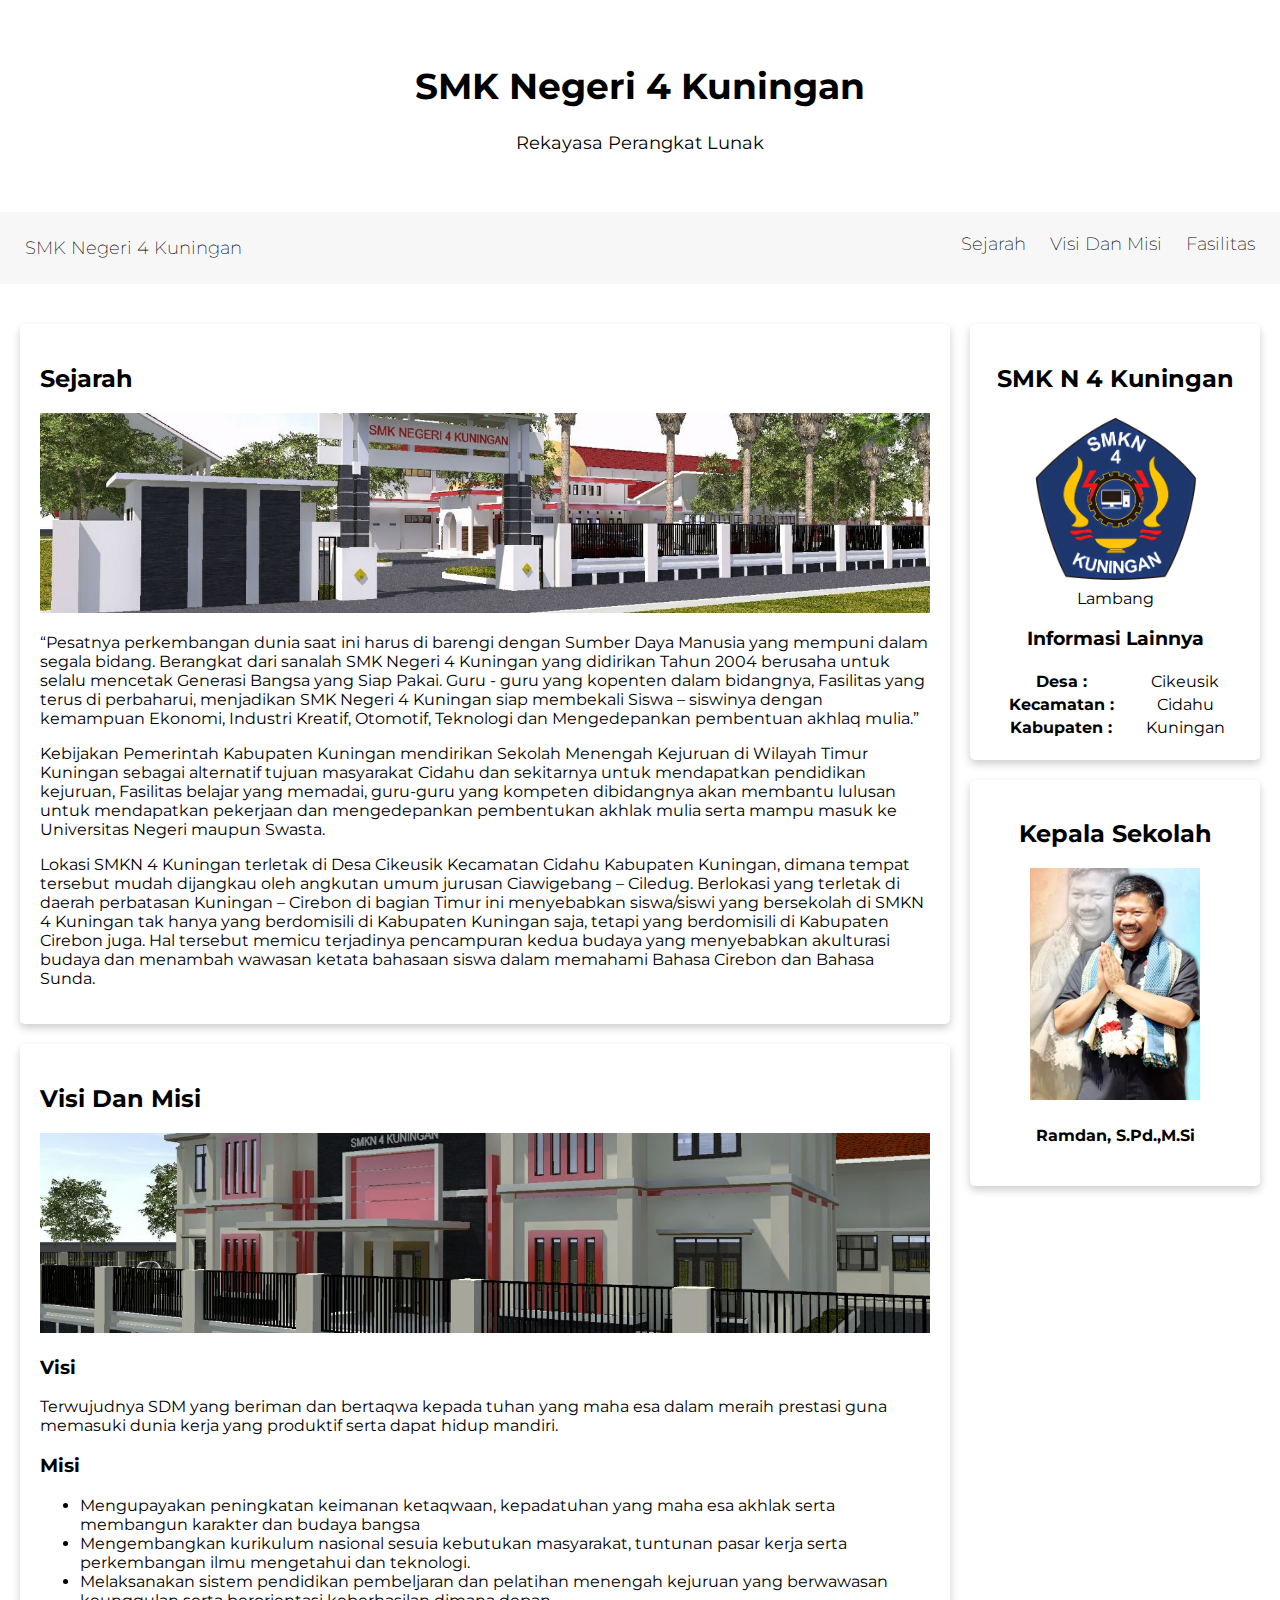
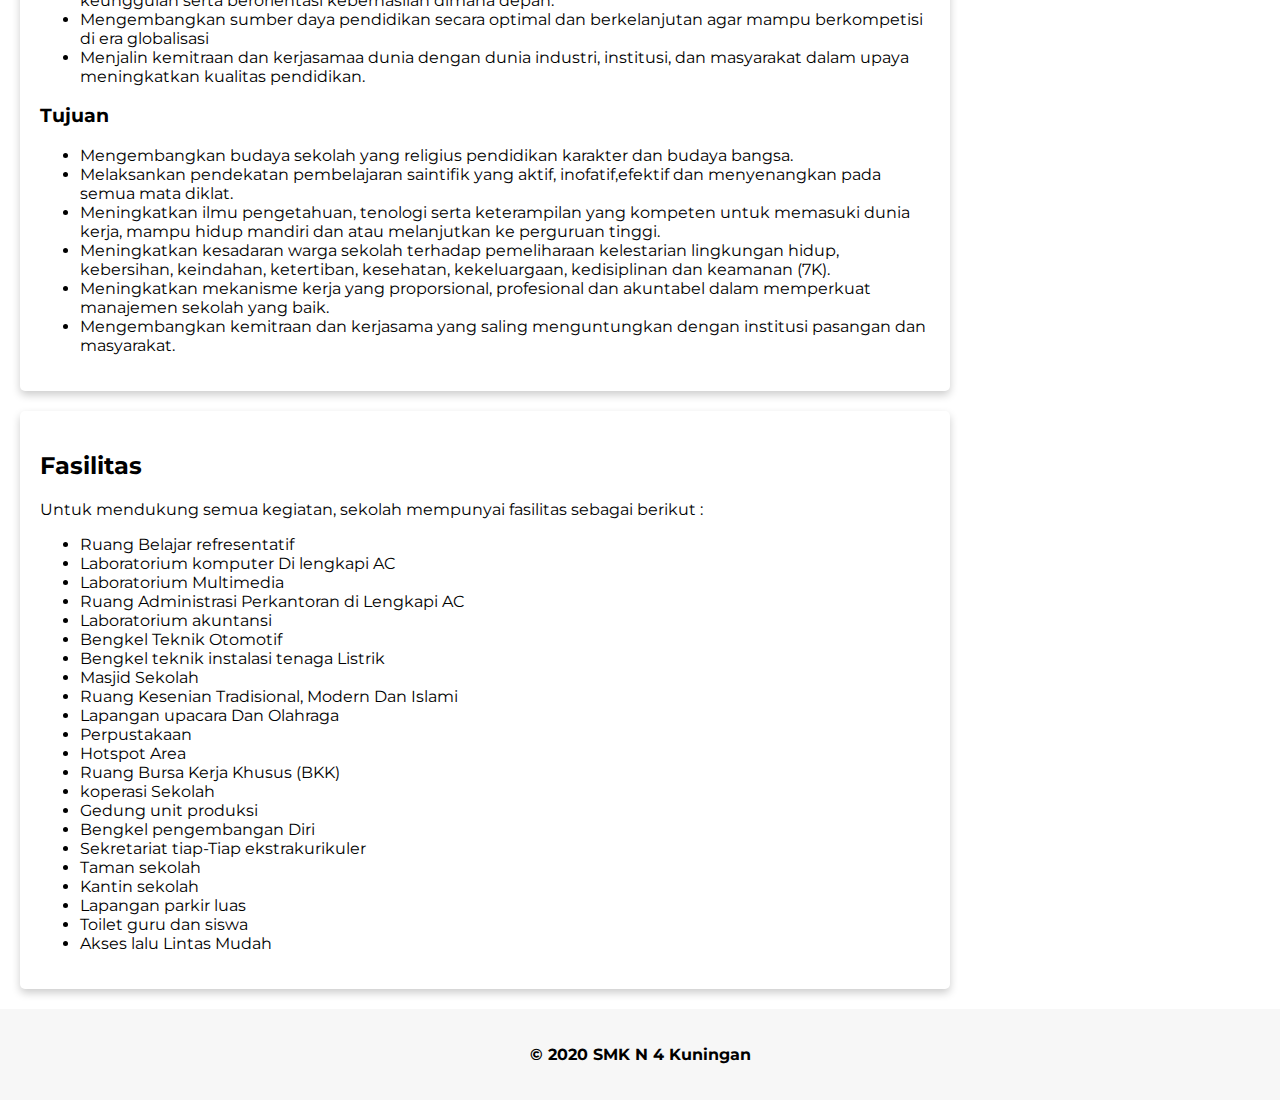
<file: index.html>
<!DOCTYPE html>
<html>
    <head>
        <title>SMK Negeri 4 Kuningan</title>
        <meta name="viewport" content="width=device-width, initial-scale=1.0">
        <link rel="stylesheet" type="text/css" href="assets/styles/style.css">
    </head>
    <body>
        <header>
            <div class="jumbotron">
                <h1>SMK Negeri 4 Kuningan</h1>
                <p>Rekayasa Perangkat Lunak</p>
            </div>
            <nav>
                <div class="brand">
                  <a href="">SMK Negeri 4 Kuningan</a>
                </div>
                <ul>
                    <li><a href="#sejarah">Sejarah</a></li>
                    <li><a href="#visimisi">Visi Dan Misi</a></li>
                    <li><a href="#fasilitas">Fasilitas</a></li>
                </ul>
            </nav>
        </header>
        <main>
            <div id="content">
                <article id="sejarah" class="card">
                    <h2>Sejarah</h2>
                    <img src="assets/image/1.jpg" class="image">
                        <p>“Pesatnya perkembangan dunia saat ini harus di barengi dengan Sumber Daya Manusia yang mempuni dalam segala bidang. Berangkat dari sanalah SMK Negeri 4 Kuningan yang didirikan Tahun 2004 berusaha untuk selalu mencetak Generasi Bangsa yang Siap Pakai. Guru - guru yang kopenten dalam bidangnya, Fasilitas yang terus di perbaharui, menjadikan SMK Negeri 4 Kuningan siap membekali Siswa – siswinya dengan kemampuan Ekonomi, Industri Kreatif, Otomotif, Teknologi dan Mengedepankan pembentuan akhlaq mulia.”</p>           

                            <p>Kebijakan Pemerintah Kabupaten Kuningan mendirikan Sekolah Menengah Kejuruan di Wilayah Timur Kuningan sebagai alternatif tujuan masyarakat Cidahu dan sekitarnya untuk mendapatkan pendidikan kejuruan, Fasilitas belajar yang memadai, guru-guru yang kompeten dibidangnya akan membantu lulusan untuk mendapatkan pekerjaan dan mengedepankan pembentukan akhlak mulia serta mampu masuk ke Universitas Negeri maupun Swasta.</p>
                            
                             
                            <p>Lokasi SMKN 4 Kuningan terletak di Desa Cikeusik Kecamatan Cidahu Kabupaten Kuningan, dimana tempat tersebut mudah dijangkau oleh angkutan umum jurusan Ciawigebang – Ciledug. Berlokasi yang terletak di daerah perbatasan Kuningan – Cirebon di bagian Timur ini menyebabkan siswa/siswi yang bersekolah di SMKN 4 Kuningan tak hanya yang berdomisili di Kabupaten Kuningan saja, tetapi yang berdomisili di Kabupaten Cirebon juga. Hal tersebut memicu terjadinya pencampuran kedua budaya yang menyebabkan akulturasi budaya dan menambah wawasan ketata bahasaan siswa dalam memahami Bahasa Cirebon dan Bahasa Sunda.</p>
                </article>

                <article id="visimisi" class="card">
                    <h2>Visi Dan Misi</h2>
                    <img src="assets/image/2.jpg" class="image">
                    <section>
                        <h3>Visi</h3>
                            <p>Terwujudnya SDM yang beriman dan bertaqwa kepada tuhan yang maha esa dalam meraih prestasi guna memasuki dunia kerja yang produktif serta dapat hidup mandiri.</p>
                    </section>
                    <section>
                        <h3>Misi</h3>
                        <ul>
                            <li>Mengupayakan peningkatan keimanan ketaqwaan, kepadatuhan yang maha esa akhlak serta membangun karakter dan budaya bangsa</li>

                            <li>Mengembangkan kurikulum nasional sesuia kebutukan masyarakat, tuntunan pasar kerja serta perkembangan ilmu mengetahui dan teknologi.</li>
                            
                            <li>Melaksanakan sistem pendidikan pembeljaran dan pelatihan menengah kejuruan yang berwawasan keunggulan serta berorientasi keberhasilan dimana depan.</li>
                            
                            <li>Mengembangkan sumber daya pendidikan secara optimal dan berkelanjutan agar mampu berkompetisi di era globalisasi</li>
                            
                            <li>Menjalin kemitraan dan kerjasamaa dunia dengan dunia industri, institusi, dan masyarakat dalam upaya meningkatkan kualitas pendidikan.</li>
                            </ul>
                    </section>
                    <section>
                            <h3>Tujuan</h3>
                            
                            <ul>

                            <li>Mengembangkan budaya sekolah yang religius pendidikan karakter dan budaya bangsa.</li>
                            
                            <li>Melaksankan pendekatan pembelajaran saintifik yang aktif, inofatif,efektif dan menyenangkan pada semua mata diklat.</li>
                            
                            <li>Meningkatkan ilmu pengetahuan, tenologi serta keterampilan yang kompeten untuk memasuki dunia kerja, mampu hidup mandiri dan atau melanjutkan ke perguruan tinggi.</li>
                            
                            <li>Meningkatkan kesadaran warga sekolah terhadap pemeliharaan kelestarian lingkungan hidup, kebersihan, keindahan, ketertiban, kesehatan, kekeluargaan, kedisiplinan dan keamanan (7K).</li>
                            
                            <li>Meningkatkan mekanisme kerja yang proporsional, profesional dan akuntabel dalam memperkuat manajemen sekolah yang baik.</li>
                            
                            <li>Mengembangkan kemitraan dan kerjasama yang saling menguntungkan dengan institusi pasangan dan masyarakat.</li>
                    </section>
                </article>

                <article id="fasilitas" class="card">
                    <h2>Fasilitas</h2>
                    <p>Untuk mendukung semua kegiatan, sekolah mempunyai fasilitas sebagai berikut :</p>
                        <ul>
                            <li>Ruang Belajar refresentatif</li>
                            <li>Laboratorium komputer Di lengkapi AC</li>
                            <li>Laboratorium Multimedia</li>
                            <li>Ruang Administrasi Perkantoran di Lengkapi AC</li>
                            <li>Laboratorium akuntansi</li>
                            <li>Bengkel Teknik Otomotif</li>
                            <li>Bengkel teknik instalasi tenaga Listrik</li>
                            <li>Masjid Sekolah</li>
                            <li>Ruang Kesenian Tradisional, Modern Dan Islami</li>
                            <li>Lapangan upacara Dan Olahraga</li>
                            <li>Perpustakaan</li>
                            <li>Hotspot Area</li>
                            <li>Ruang Bursa Kerja Khusus (BKK)</li>
                            <li>koperasi Sekolah</li>
                            <li>Gedung unit produksi</li>
                            <li>Bengkel pengembangan Diri</li>
                            <li>Sekretariat tiap-Tiap ekstrakurikuler</li>
                            <li>Taman sekolah</li>
                            <li>Kantin sekolah</li>
                            <li>Lapangan parkir luas</li>
                            <li>Toilet guru dan siswa</li>
                            <li>Akses lalu Lintas Mudah</li>
                        </ul>
                </article>
            </div>

            <aside>
                <article class="profile card">
                    <header>
                        <h2>SMK N 4 Kuningan</h2>
                        <figure>
                            <img src="assets/image/5.png">
                            <figcaption>Lambang</figcaption>
                        </figure>
                    </header>
                    <section>
                        <h3>Informasi Lainnya</h3>
                        <table>
                            <tr>
                                <th>Desa :</th>
                                <td>Cikeusik</td>
                            </tr>
                            <tr>
                                <th>Kecamatan :</th>
                                <td>Cidahu</td>
                            </tr>
                            <tr>
                                <th>Kabupaten :</th>
                                <td>Kuningan</td>
                            </tr>
                        </table>
                    </section>
                </article>
            </aside>

            <aside>
                <article class="profile card">
                    <header>
                        <h2>Kepala Sekolah</h2>
                        <figure>
                            <img src="assets/image/4.jpg">
                        </figure>
                        <h4>Ramdan, S.Pd.,M.Si</h4>
                    </header>
                </article>
            </aside>
        </main>
        <footer>
            <p>&copy; 2020 SMK N 4 Kuningan</p>
        </footer>
    </body>
</html>
</file>
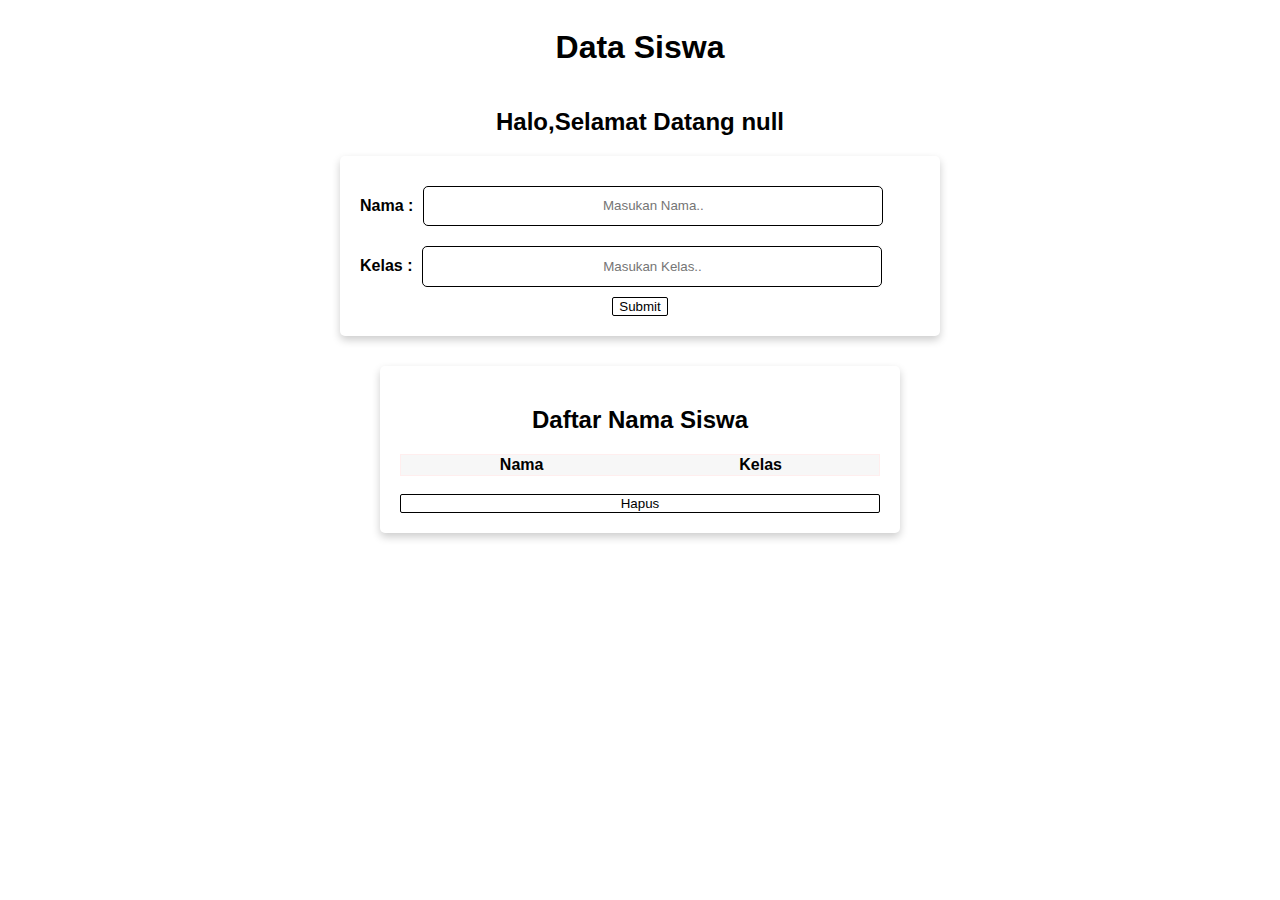
<file: index2.html>
<!DOCTYPE html>
<html>
    <head>
        <title>Fikri KS</title>
        <meta name="viewport" content="width=device-width,initial-scale=1.0">
        <link rel="stylesheet" type="text/css" href="assets/styles/styles2.css">
    </head>
   <body>
    <div class="flex-container-column">
        <h1>Data Siswa</h1>
        <h2>Halo,Selamat Datang <span id="user"></span></h2>
    <div class="card">
    <div class="flex-container-row">
    <h4>Nama :</h4>
    <input type="text" name="nama" placeholder="Masukan Nama..">
    </div>
    <div class="flex-container-row">
        <h4>Kelas :</h4>
    <input type="text" name="kelas" placeholder="Masukan Kelas..">
    </div>
    <button id="button">Submit</button>
</div>
    <div class="history card">
        <h2>Daftar Nama Siswa</h2>
        <table>
            <thead>
                <tr>
                    <th>Nama</th>
                    <th>Kelas</th>
                </tr>
            </thead>
            <tbody id="historyList"></tbody>
        </table>
        <br/>
        <button id="clear">Hapus</button>
    </div>
</div>
    <script src="assets/js/fikri.js"></script>
   </body>
</html>
</file>
<file: assets/styles/style.css>
@import url('https://fonts.googleapis.com/css?family=Montserrat&display=swap');

*{
    box-sizing: border-box;
}

body{
    font-family: 'Montserrat',sans-serif;
    margin: 0;
    padding: 0;
}

.jumbotron{
    font-size: 18px;
    padding: 40px;
    background-color: white;
    text-align: center;
    color: black;
}

header{
    display: inline;
}

nav{
    text-align: right;
    background-color: #f7f7f7;
    padding: 5px;
    position: sticky;
    top: 0;
    overflow: auto;
}

.brand{
    float: left;
    margin: 20px;
}

nav li{
    margin-right: 20px;
    display: inline;
    list-style-type: none;
}

nav a{
    font-size: 18px;
    font-weight: 200;
    text-decoration: none;
    color: black;
}

nav a:hover{
    font-weight: bold;
}

main{
    overflow: auto;
    padding: 20px;
}

#content{
    float: left;
    width: 75%;
}

.card{
    box-shadow:0 4px 8px rgba(0,0,0,0.2);
    border-radius: 5px;
    padding: 20px;
    margin-top: 20px;
}

.image{
    width: 100%;
    max-height: 200px;
    object-fit: cover;
    object-position: center;
}

aside{
    float: right;
    width: 25%;
    padding-left: 20px;
}

.profile header{
    text-align: center;
}

.profile img{
    width: 100%;
}

.profile h3{
    text-align: center;
}

table{
    width: 100%;
}

th,td{
   text-align: center; 
}

footer{
    background-color: #f7f7f7;
    padding:20px;
    color: black;
    text-align: center;
    font-weight: bold;
}

@media screen and (max-width:1000px){
    nav{
        padding: 0;
        margin: 0;
        text-align: center;
    }

    .brand{
        display: none;
    }
    #content,aside{
        width: 100%;
        padding: 0;
    }
}
</file>
<file: assets/styles/styles2.css>
body{
    font-family: sans-serif;
}

.history{
    width: 80%;
    margin: 30px auto 0 auto;
}

.flex-container-column{
    display: flex;
    flex-direction: column;
    max-width: 600px;
    margin: 0 auto;
    text-align: center;
    align-content: center;
}

.flex-container-row{
    display: flex;
}

button{
    background-color: white;
    border: 1px solid black;
    border-radius: 2px;
    cursor: pointer;
}

input[type=text]{
    width: 80%;
    text-align: center;
    padding: 5px;
    margin: 10px;
    border-radius: 5px;
    border:1px solid black;
    font-family: sans-serif;
}

#clear{
    width: 100%;
}

.card{
    align-content: center;
    box-shadow: 0 4px 8px rgba(0,0,0,0.2);
    border-radius: 5px;
    padding: 20px;
}

table{
    border-collapse: collapse;
    border-spacing: 0;
    width: 100%;
    border: 1px solid #fee;
}

th,td{
    text-align: center;
}

th{
    background-color: #f7f7f7;
}
</file>
